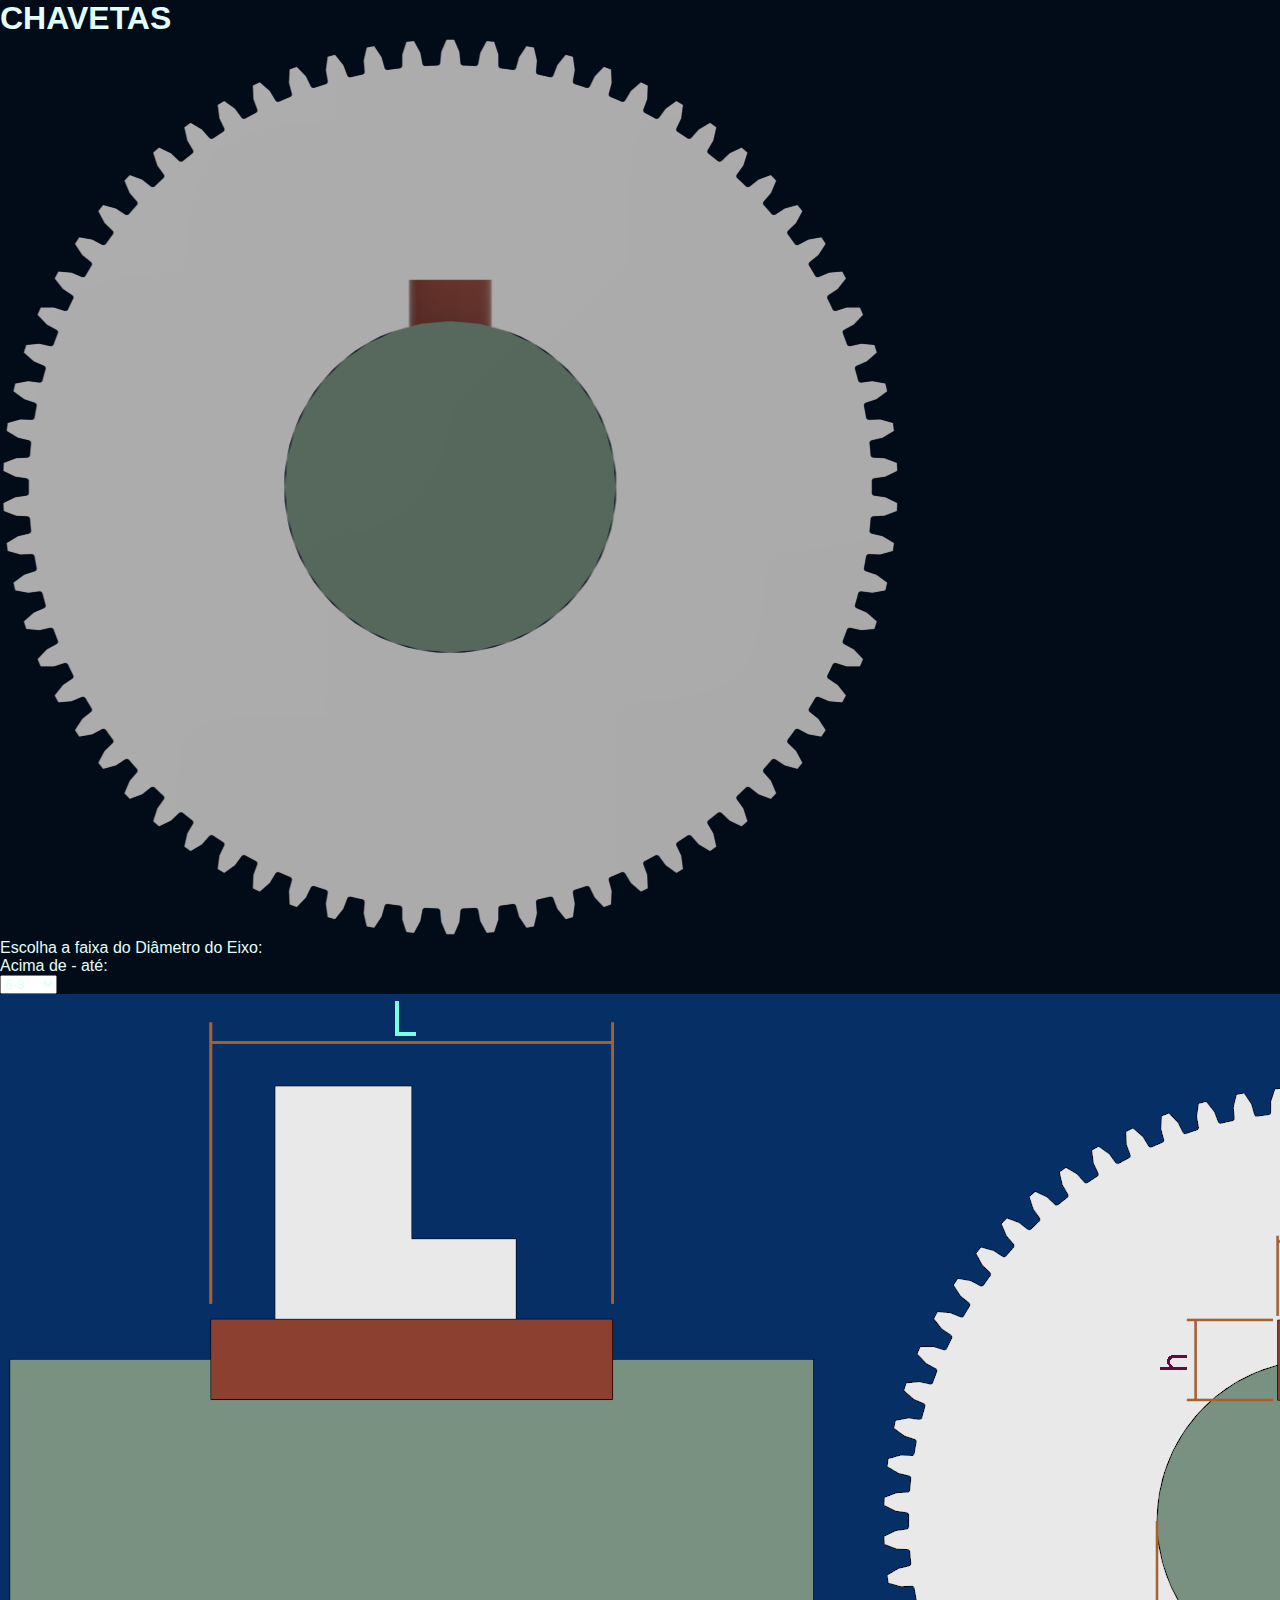
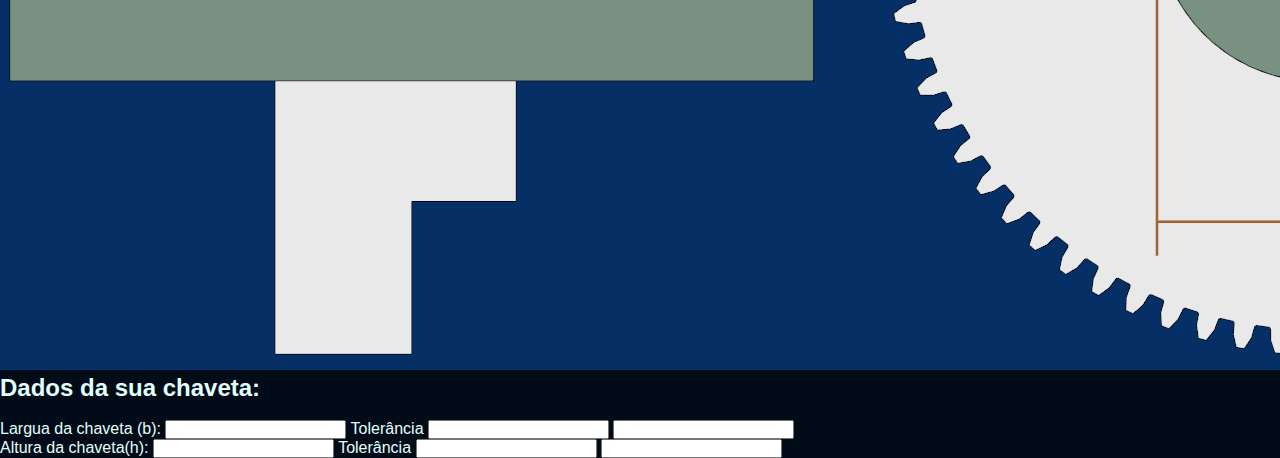
<file: templates/index.html>
<!DOCTYPE html>
<html lang="en">
<head>
    <meta charset="UTF-8">
    <meta name="viewport" content="width=device-width, initial-scale=1.0">
    <title>CHAVETAS</title>
    <link rel="stylesheet" href="/static/style.css">
</head>
<body id="chavetas">
    <h1>CHAVETAS</h1>
    <div class="conteiner">
        <div  class="boxmodel">
            <img src="/static/engrenagem.png" id="engrenagem" class="engrenagem">
              
            <div id="dadosdiametro" class="boxmodelmenor">
                Escolha a faixa do Diâmetro do Eixo:<br>
                Acima de - até:
                    <form method="get">
                    <select id="diametros">
                        <option value="6-8">6-8</option>
                        <option value="8-10">8-10</option>
                        <option value="10-12">10-12</option>
                        <option value="12-17">12-17</option>
                        <option value="17-22">17-22</option>
                        <option value="22-30">22-30</option>
                        <option value="30-38">30-38</option>
                        <option value="38-44">38-44</option>
                        <option value="44-50">44-50</option>
                        <option value="50-58">50-58</option>
                        <option value="58-65">58-65</option>
                        <option value="65-75">65-75</option>
                    </select>
                    </form>
            </div>
        </div>
        <div id="resultados" class="boxmodel"> 
            <img src="/static/chaveta_dimetions.PNG" id="dimentions">
            <h2> Dados da sua chaveta:</h2> <br>
            Largua da chaveta (b): <input type="text">
            Tolerância <input type="text" class="tolerancia" > <input type="text"class="tolerancia"> <br>
            Altura da chaveta(h): <input type="text">
            Tolerância <input type="text"class="tolerancia"> <input type="text"class="tolerancia">

            
        </div>
    </div>
</body>
</html>
</file>
<file: static/style.css>
*{
    margin: 0;
    padding: 0;
    box-sizing: border-box;
    font-family: Arial, Helvetica, sans-serif;
    font-size: 20pxs;
    color: #e3fffb;
}
body {
    background-color: rgb(2, 12, 25);
}

/*main container*/
.container {
    display: flex;
    align-items: center;
    justify-content: center;
    text-align: center;
    height: 50vh;
}


.header{
    position: flex;
    top: 0;
    left: 0;
    width: 100%;
    padding: 20px 100px;
    background: rgba(161, 165, 165, 0.303);
    display: flex;
    justify-content: space-between; /*Muda o espeço entre <a>CHAVETAS</a> e <nav> elementos da nav</nav>*/
    align-items: center;
    z-index: 100;
}
.logo {
    font-size: 32px;
    color: #fff;
    text-decoration: none;
    font-weight: 700;
}
.main-nav a {
    position: relative;
    font-size: 18px;
    color: #fff;
    font-weight: 500;
    text-decoration: none;
    margin-left: 10px;

}

/*mida quary para ajustar as class para dispositivos menores*/
@media only screen and (max-width:1000px){
    .main-nav a {
        font-size: 0.9em;
    }
    .header{
        padding: 5px 20px;
    }
    
}

.main-nav a::before{
    content: '';
    position: absolute;
    top: 100%;
    width: 0;
    height: 2px;
    background: #fff;
    transition: .3s;
}
.main-nav a:hover::before{

    width: 100%;
}
/*Imagem das medidas --->*/
.big-box{
    display:flex;
    text-align: center;
    justify-content: center; /*esse realmente centralizou a imagem*/   
}

.big-box > img{
    width: 60%;
}

/*<---- Imagem das medidas*/

/*Faixa de entrada de dados --->*/
.faixa-de-entrada{
    display: flex;
    align-items: center;
    justify-content: center;
    text-align: center;
    padding: 2vh 0.5vh 0.2vh;
    width: 100%;
    height: auto;
    background: rgba(161, 165, 165, 0.303);
}

.selectors{
    background-color:rgba(255, 255, 255, 0.138);
    color: #ceb8a1;
    font-weight: 500;
    padding: 1vh 3vw 1vh;
    margin: 1vh;
    border: 3px solid #ceb8a1;
    font-size: 20px;
    
}
.selectors > option {
    background: rgb(161, 165, 165);
    color: #efe5db;
    font-size: auto;
    text-align: center;
    justify-content: center;
    
}

/*<--- Faixa de entrada de dados*/

/*faixa de saida de dados --->*/
.faixa-de-saida{
    display: flex;
    align-items: center;
    justify-content: center;
    text-align: center;
    padding: 5vh 0.5vw 10vh; /*top left  botton right*/
    width: 100%;
    height: auto;
  
}
.container-saida{
    position: flex;
    top: 0;
    left: 0;
    width: 100%;
    padding: 10px 15px ;
    display: flex;
    justify-content: space-between; /*Muda o espeço entre <a>CHAVETAS</a> e <nav> elementos da nav</nav>*/
    align-items: center;
    font-size: 1vw;
}
.alinhar-v1 {
    position: relative;
    /*margin-left: 225px;*/
     
}
.alinhar-profundiade-eixo{
    position: relative;
    /*margin-left: 182px;*/
}
.alinhar-v2 {
    position: relative;
    /*margin-left: 235px;*/
     
}
.alinhar-profundiade-cubo{
    position: relative;
    /*margin-left: 168px;*/
}
.alinhar-t1 {
    position: relative;
    /*margin-left: 30px;*/
     
}
.alinhar-t1-profundidade{
    position: relative;
   /* margin-left: 52px;*/
}

.alinhar-t2 {
    position: relative;
   /* margin-left: 20px;*/
     
}
.alinha-t2-profundidade{
    position: relative;
   /* margin-left: 49px;*/
}
.sublinhar {
   
    border-bottom: 2px solid #ceb8a1;;
     
}

.alinhar-tolerancia > p{
    position: relative;
    font-size: 18px;
    color: #fff;
    margin-left: 2px;
}
.sublinhar-tolerancia{
    border-bottom: 2px solid #ceb8a1; ;

}


.boxresultados {
    /*border: 1px solid seagreen;*/
    text-align: center;
}

.nome-tolerancia {
    text-align: center;
    width: 50px;
    height: 25px;
    
}

@media only screen and (max-width:1000px){
    .container-saida{
        font-size: 10px;
    }
    
}


/*<----- faixa de saida de dados*/

/*Information div ---->*/

.grid-1-2-fractions {
    display: grid;
    grid-gap: 5px;
    grid-template-rows: 1fr;
    grid-template-columns: 1fr 2fr;
}

.box >img{
    width: 60%;

    
}

.box{
    padding: 5px; 
    display: flex;
    justify-content: center; 
    align-items: center;
}

.box-text-left{
    padding: 2vw;
    text-align: left;

}

.turn-around{
    width: 350px;
    transition: all 5s;
    &:hover {
      transform: rotate(1080deg);
    }
    
}

/*<--- Information div*/



.ajust-padding-bottom{
    padding-bottom: 1vh;
}
.ajust-padding-top{
    padding-top: 1vh;
}
.ajust-padding-left-right{
    padding-left: 30px;
    padding-right: 30px;
}

.ajust-margin-left{
    margin-left: 5vw;
}

.ajust-margin-right{
    margin-right: 55px;
}

.invisible-text{
    color: rgba(161, 165, 165, 0.034);
}

.zone-1 {
  
    border:2px solid seagreen; 
    
}

.zone-2 {
  
    border:2px solid blue;
    
    
}

footer {
    display: flex;
    justify-content: space-between;
    align-items: end;
    padding: 3vh;
    color: #fff;
    border-top: 1px solid #fff;
 }

.icon > .label {
    display: none;
   
}

.icons a{
    border-radius: 100%;
    box-shadow: inset 0 0 0 1px #ffffff;
    height: 2.25rem;
    line-height: 2.25rem;
    position: relative;
    text-align: center;
    width: 2.25rem;
    margin: 10px;
}

.icon{
text-decoration: non;
border-bottom: none;

}

a {
    -moz-transition: color 0.2s ease-in-out, background-color 0.2s ease-in-out, border-color 0.2s ease-in-out, box-shadow 0.2s ease-in-out;
    -webkit-transition: color 0.2s ease-in-out, background-color 0.2s ease-in-out, border-color 0.2s ease-in-out, box-shadow 0.2s ease-in-out;
    -ms-transition: color 0.2s ease-in-out, background-color 0.2s ease-in-out, border-color 0.2s ease-in-out, box-shadow 0.2s ease-in-out;
    transition: color 0.2s ease-in-out, background-color 0.2s ease-in-out, border-color 0.2s ease-in-out, box-shadow 0.2s ease-in-out;
    border-bottom: dotted 1px;
    text-decoration: none;
}

    a:hover {
        border-bottom-color: transparent;
    }
    a {
		color: #c4cfda;
		border-bottom-color: rgba(33, 41, 49, 0.5);
	}

		a:hover {
			border-bottom-color: transparent;
			color: #18bfef !important;
		}
/*


#dimentions {
    width: 610px;
    transition: all 3s;
    &:hover {
        transform: scale(1.1);
    }
}
*/
</file>
